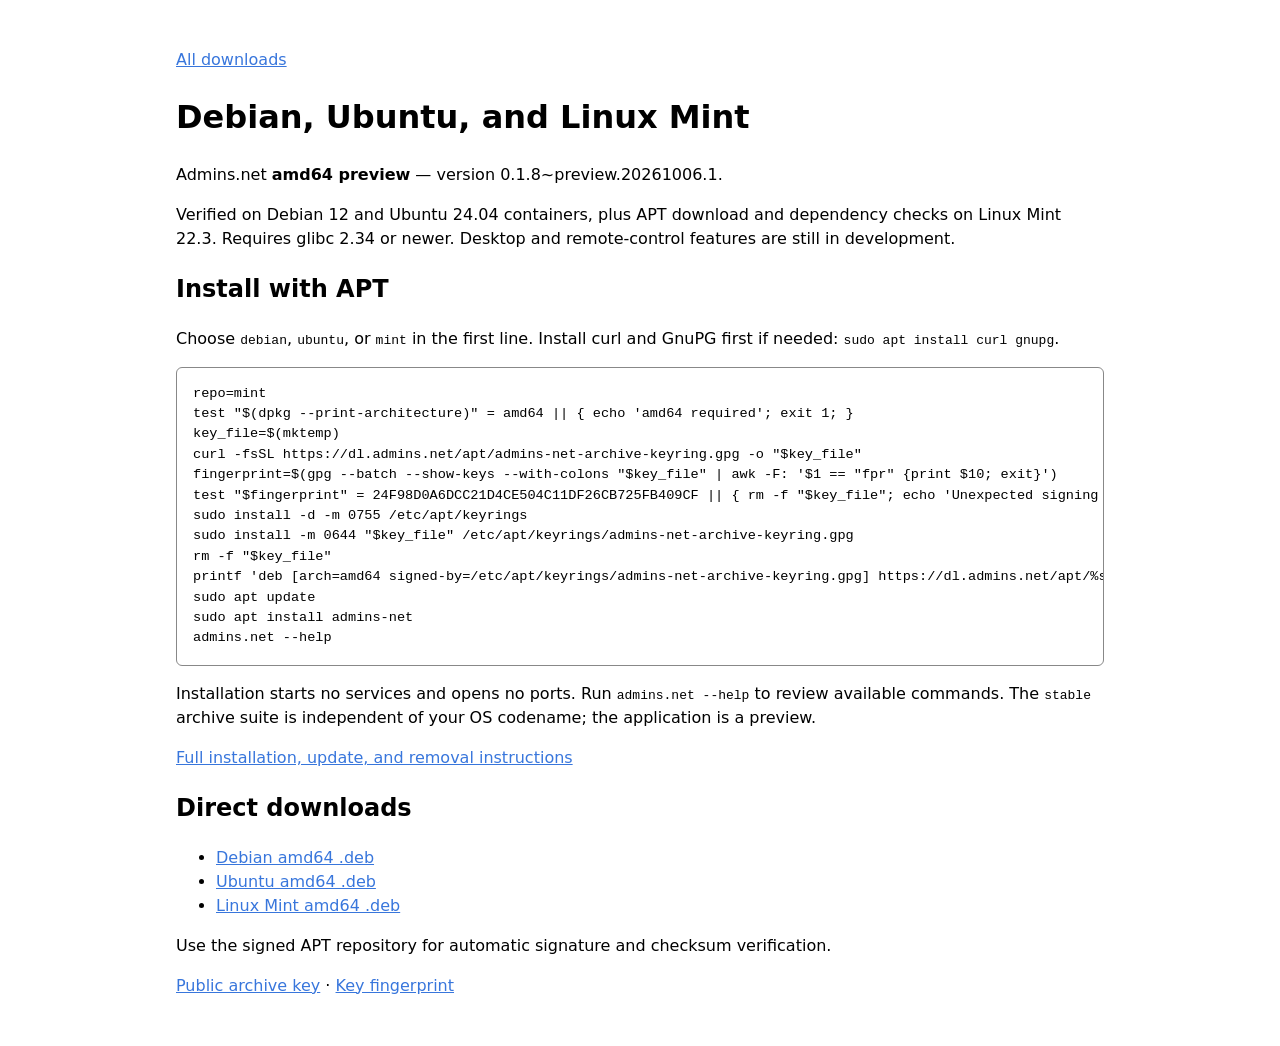
<file: html/apt/index.html>
<!doctype html>
<html lang="en"><head><meta charset="utf-8"><meta name="viewport" content="width=device-width, initial-scale=1">
<title>Admins.net APT packages</title><link rel="icon" href="/favicon.ico">
<style>:root{color-scheme:light dark;font-family:system-ui,sans-serif}body{max-width:58rem;margin:3rem auto;padding:0 1.25rem;line-height:1.5}pre{overflow:auto;padding:1rem;border:1px solid #888;border-radius:6px;font-size:.85rem}a{color:#3876dc}</style></head>
<body><main><p><a href="/">All downloads</a></p><h1>Debian, Ubuntu, and Linux Mint</h1>
<p>Admins.net <strong>amd64 preview</strong> — version 0.1.8~preview.20261006.1.</p>
<p>Verified on Debian 12 and Ubuntu 24.04 containers, plus APT download and dependency checks on Linux Mint 22.3. Requires glibc 2.34 or newer. Desktop and remote-control features are still in development.</p>
<h2>Install with APT</h2><p>Choose <code>debian</code>, <code>ubuntu</code>, or <code>mint</code> in the first line. Install curl and GnuPG first if needed: <code>sudo apt install curl gnupg</code>.</p>
<pre><code>repo=mint
test &quot;$(dpkg --print-architecture)&quot; = amd64 || { echo &#x27;amd64 required&#x27;; exit 1; }
key_file=$(mktemp)
curl -fsSL https://dl.admins.net/apt/admins-net-archive-keyring.gpg -o &quot;$key_file&quot;
fingerprint=$(gpg --batch --show-keys --with-colons &quot;$key_file&quot; | awk -F: &#x27;$1 == &quot;fpr&quot; {print $10; exit}&#x27;)
test &quot;$fingerprint&quot; = 24F98D0A6DCC21D4CE504C11DF26CB725FB409CF || { rm -f &quot;$key_file&quot;; echo &#x27;Unexpected signing key&#x27;; exit 1; }
sudo install -d -m 0755 /etc/apt/keyrings
sudo install -m 0644 &quot;$key_file&quot; /etc/apt/keyrings/admins-net-archive-keyring.gpg
rm -f &quot;$key_file&quot;
printf &#x27;deb [arch=amd64 signed-by=/etc/apt/keyrings/admins-net-archive-keyring.gpg] https://dl.admins.net/apt/%s stable main\n&#x27; &quot;$repo&quot; | sudo tee /etc/apt/sources.list.d/admins-net.list
sudo apt update
sudo apt install admins-net
admins.net --help
</code></pre>
<p>Installation starts no services and opens no ports. Run <code>admins.net --help</code> to review available commands. The <code>stable</code> archive suite is independent of your OS codename; the application is a preview.</p>
<p><a href="INSTALL.md">Full installation, update, and removal instructions</a></p>
<h2>Direct downloads</h2><ul><li><a href="debian/pool/main/a/admins-net/admins-net_0.1.8~preview.20261006.1_amd64.deb">Debian amd64 .deb</a></li><li><a href="ubuntu/pool/main/a/admins-net/admins-net_0.1.8~preview.20261006.1_amd64.deb">Ubuntu amd64 .deb</a></li><li><a href="mint/pool/main/a/admins-net/admins-net_0.1.8~preview.20261006.1_amd64.deb">Linux Mint amd64 .deb</a></li></ul><p>Use the signed APT repository for automatic signature and checksum verification.</p>
<p><a href="admins-net-archive-keyring.gpg">Public archive key</a> · <a href="signing-key-fingerprint.txt">Key fingerprint</a></p></main></body></html>
</file>
